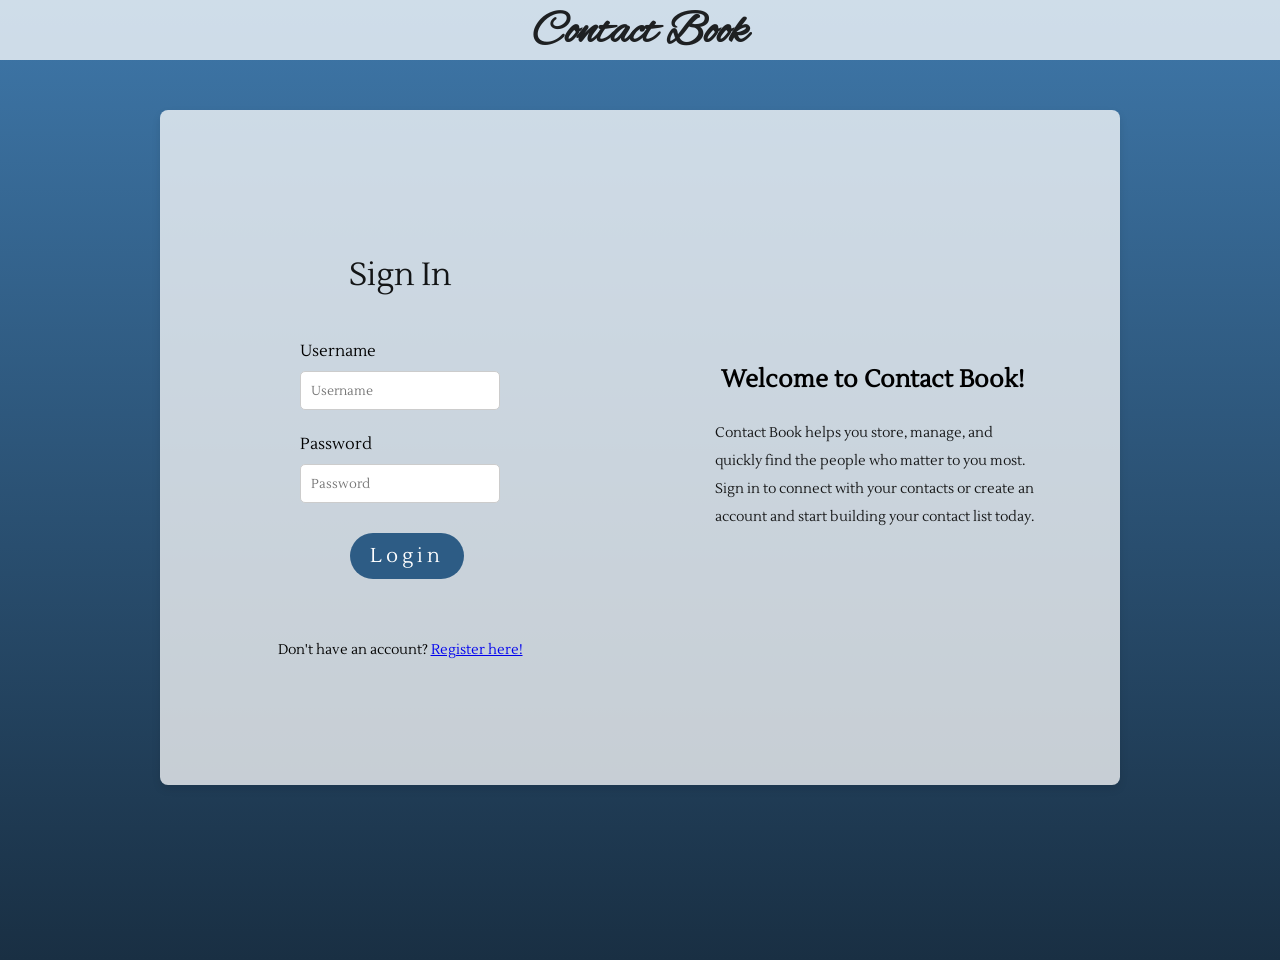
<file: index.html>
<html lang="en">
<head>
    <meta charset="UTF-8">
    <meta name="viewport" content="width=device-width, initial-scale=1.0">
    <title>Contact Book</title>

    <!-- Fonts used by the top banner. -->
    <link rel="preconnect" href="https://fonts.googleapis.com">
    <link rel="preconnect" href="https://fonts.gstatic.com" crossorigin>
    <link href="https://fonts.googleapis.com/css2?family=Alex+Brush&family=Lustria&display=swap" rel="stylesheet">

    <link href="css/styles.css" type="text/css" rel="stylesheet">

    <!-- Login page scripts. Password hashing is handled by the PHP API, not the frontend. -->
    <script type="text/javascript" src="js/config.js"></script>
    <script type="text/javascript" src="js/api.js"></script>
    <script type="text/javascript" src="js/session.js"></script>
    <script type="text/javascript" src="js/auth.js"></script>
</head>

<body>
    <div class="topBanner">
        <h1><a href="index.html">Contact Book</a></h1>
    </div>
    <main class="mainArea">
    <div class="centerBoxLogin">
        <div class="loginForm">
            <p class="formTitle">Sign In</p>

            <form onsubmit="return false;">
                <label for="loginName">Username</label>
                <input type="text" id="loginName" name="loginName" placeholder="Username" autocomplete="username" onkeydown="loginOnEnter(event);"><br>

                <label for="loginPassword">Password</label>
                <input type="password" id="loginPassword" name="loginPassword" placeholder="Password" autocomplete="current-password" onkeydown="loginOnEnter(event);"><br><br>

                <button type="button" id="loginButton" onclick="doLogin();">Login</button>
            </form>

            <span id="loginResult" aria-live="polite"></span>

            <p class="UseOurSite">Don't have an account? <a href="register.html">Register here!</a></p>
        </div>

        <div class="welcomeMessage">
            <h2>Welcome to Contact Book!</h2>
            <p>
                Contact Book helps you store, manage, and quickly find the people who matter to you most.
                Sign in to connect with your contacts or create an account and start building your contact list today.
            </p>
        </div>
    </div>
    </main>
</body>
</html>
</file>
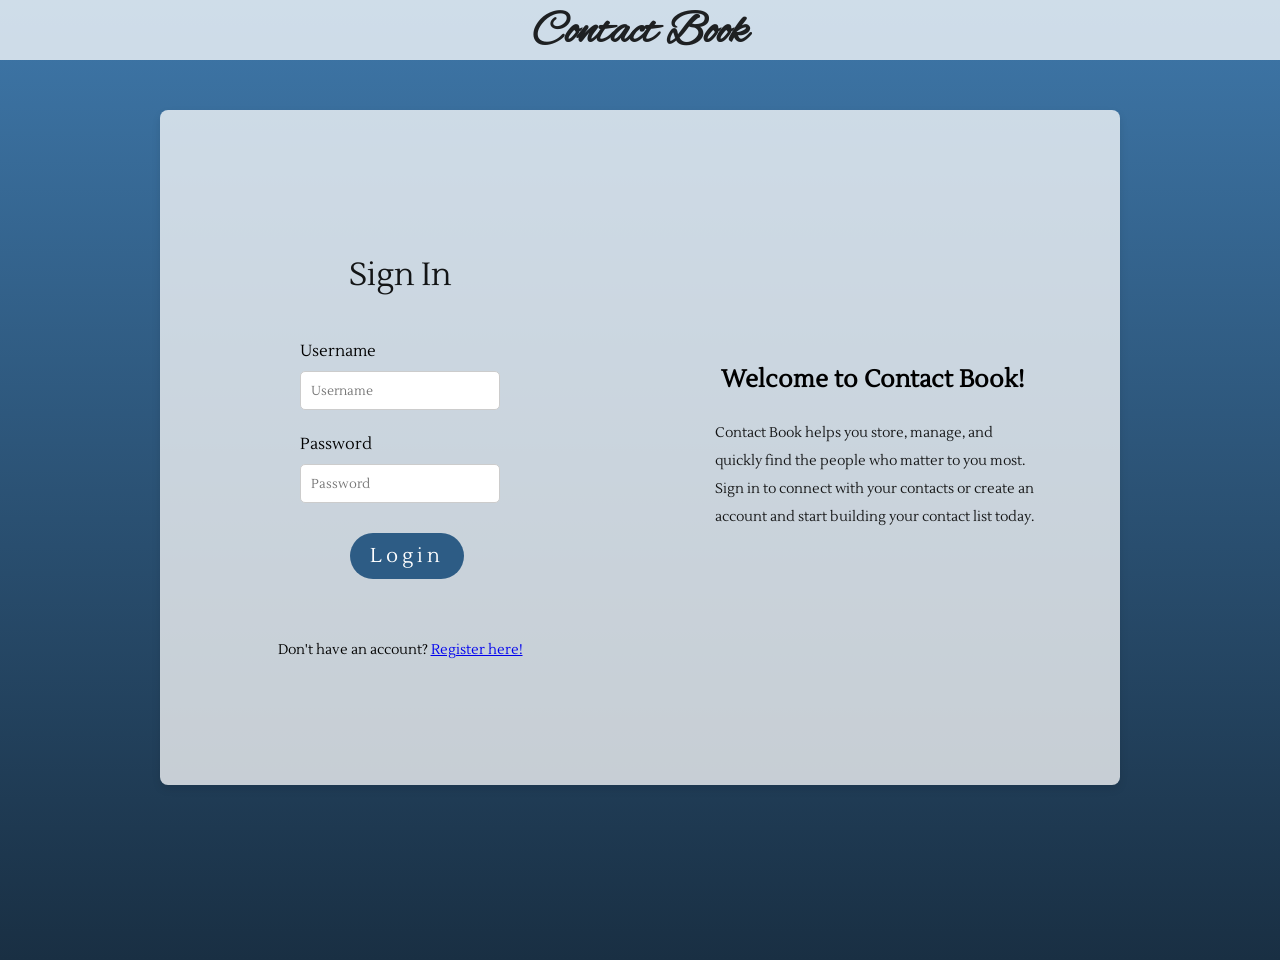
<file: contact.html>
<html lang="en">
<head>
	<meta charset="UTF-8">
	<meta name="viewport" content="width=device-width, initial-scale=1.0">
	<title>Contact Book - Contacts</title>

	<link href="css/styles.css" rel="stylesheet">

	<!-- Fonts used by the top banner. -->
    <link rel="preconnect" href="https://fonts.googleapis.com">
    <link rel="preconnect" href="https://fonts.gstatic.com" crossorigin>
    <link href="https://fonts.googleapis.com/css2?family=Alex+Brush&family=Lustria&display=swap" rel="stylesheet">

    <!-- Delete icon used by the delete contact button. -->
	<link rel="stylesheet" href="https://fonts.googleapis.com/css2?family=Material+Symbols+Outlined:opsz,wght,FILL,GRAD@24,400,0,0&icon_names=delete">

	<style>
		.material-symbols-outlined {
			font-variation-settings:
			'FILL' 0,
			'wght' 400,
			'GRAD' 0,
			'opsz' 24
		}
	</style>

    <!-- Contact page scripts. Order matters because later files depend on earlier files. -->
    <script type="text/javascript" src="js/config.js"></script>
    <script type="text/javascript" src="js/api.js"></script>
    <script type="text/javascript" src="js/session.js"></script>
    <script type="text/javascript" src="js/contact-ui.js"></script>
    <script type="text/javascript" src="js/mock-contacts.js"></script>
    <script type="text/javascript" src="js/contacts.js"></script>

	<script type="text/javascript">
	document.addEventListener("DOMContentLoaded", function()
	{
		readCookie();
		showEmptyContacts();
		//loadContacts();		Removed for presentation purposes
	}, false);
	</script>
</head>

<body class="dashboardPage">
	<div class="topBanner">
		<div class="leftTools">
			<div class="searchRow">
				<label for="contactSearchText" class="searchLabel">Search Contacts</label>
				<input type="search" id="contactSearchText" placeholder="Search Contacts..." oninput="searchContacts();" onkeydown="searchContactsOnEnter(event);">

				<button type="button" id="searchContactButton" title="Search Contacts" onclick="searchContacts();">
					<svg viewBox="0 0 24 24" width="24" height="24" stroke="currentColor" stroke-width="2" fill="none" stroke-linecap="round" stroke-linejoin="round" class="searchIcon">
						<circle cx="11" cy="11" r="8"></circle>
						<line x1="21" y1="21" x2="16.65" y2="16.65"></line>
					</svg>
				</button>

				<button type="button" id="clearSearchButton" onclick="clearSearch();">Clear</button>
			</div>
		</div>

		<h1><a href="index.html">Contact Book</a></h1>

		<div class="rightTools">
			<span id="userName"></span>
			<button type="button" id="logoutButton" onclick="doLogout();">Logout</button>
		</div>
	</div>

	<div class="contactLayout">
		<aside class="dashboardShell">
			<h1 class="contactListHeader">Your Contacts</h1>
			<span id="contactSearchResult" aria-live="polite"></span>
			<div id="contactList"></div>

			<div id="addContactButton-container">
                <button type="button" id="addContactButton" onclick="showAddContactMessage();">Add Contact</button>
            </div>
		</aside>

		<div class="mainSpace">
			<main class="contactArea">
				<div class="contactCard">
					<p id="emptyContactsMessage">Welcome to your Contact Book! Your contacts will appear here once you select them from the list to your left.</p>
					<div id="contactCardDetails"></div>

					<div id="addContactForm">
						<h2>Add Contact</h2>

						<label for="contactFirstName">First Name</label>
						<input type="text" id="contactFirstName" placeholder="First Name" onkeydown="addContactOnEnter(event);">

						<label for="contactLastName">Last Name</label>
						<input type="text" id="contactLastName" placeholder="Last Name" onkeydown="addContactOnEnter(event);">

						<label for="contactPhone">Phone</label>
						<input type="tel" id="contactPhone" placeholder="Phone Number" inputmode="numeric" maxlength="10" onkeydown="addContactOnEnter(event);">

						<label for="contactEmail">Email</label>
						<input type="email" id="contactEmail" placeholder="Email Address" onkeydown="addContactOnEnter(event);">

						<div class="formButtonRow">
							<button type="button" id="createContactButton" onclick="createContact();">Save Contact</button>
							<button type="button" id="cancelContactButton" onclick="cancelAddContact();">Cancel</button>
						</div>

						<span id="addContactResult" aria-live="polite"></span>
					</div>

					<div id="editContactForm">
						<h2>Edit Contact</h2>

						<label for="editContactFirstName">First Name</label>
						<input type="text" id="editContactFirstName" placeholder="First Name" onkeydown="editContactOnEnter(event);">

						<label for="editContactLastName">Last Name</label>
						<input type="text" id="editContactLastName" placeholder="Last Name" onkeydown="editContactOnEnter(event);">

						<label for="editContactPhone">Phone</label>
						<input type="tel" id="editContactPhone" placeholder="Phone Number" inputmode="numeric" maxlength="10" onkeydown="editContactOnEnter(event);">

						<label for="editContactEmail">Email</label>
						<input type="email" id="editContactEmail" placeholder="Email Address" onkeydown="editContactOnEnter(event);">

						<div class="formButtonRow">
							<button type="button" id="updateContactButton" onclick="updateContact();">Update Contact</button>
							<button type="button" id="cancelEditContactButton" onclick="cancelEditContact();">Cancel</button>
						</div>

						<span id="editContactResult" aria-live="polite"></span>
					</div>
				</div>
			</main>
		</div>
	</div>

	<div id="deleteContactForm" role="dialog" aria-modal="true" aria-labelledby="deleteContactTitle">
		<div class="deleteDialogBox">
			<h2 id="deleteContactTitle">Delete Contact</h2>

			<p id="deleteContactText">Are you sure you want to delete this contact?</p>

			<div class="formButtonRow">
				<button type="button" id="confirmDeleteContactButton" onclick="deleteContact();">Delete Contact</button>
				<button type="button" id="cancelDeleteContactButton" onclick="cancelDeleteContact();">Cancel</button>
			</div>

			<span id="deleteContactResult" aria-live="polite"></span>
		</div>
	</div>
</body>
</html>
</file>
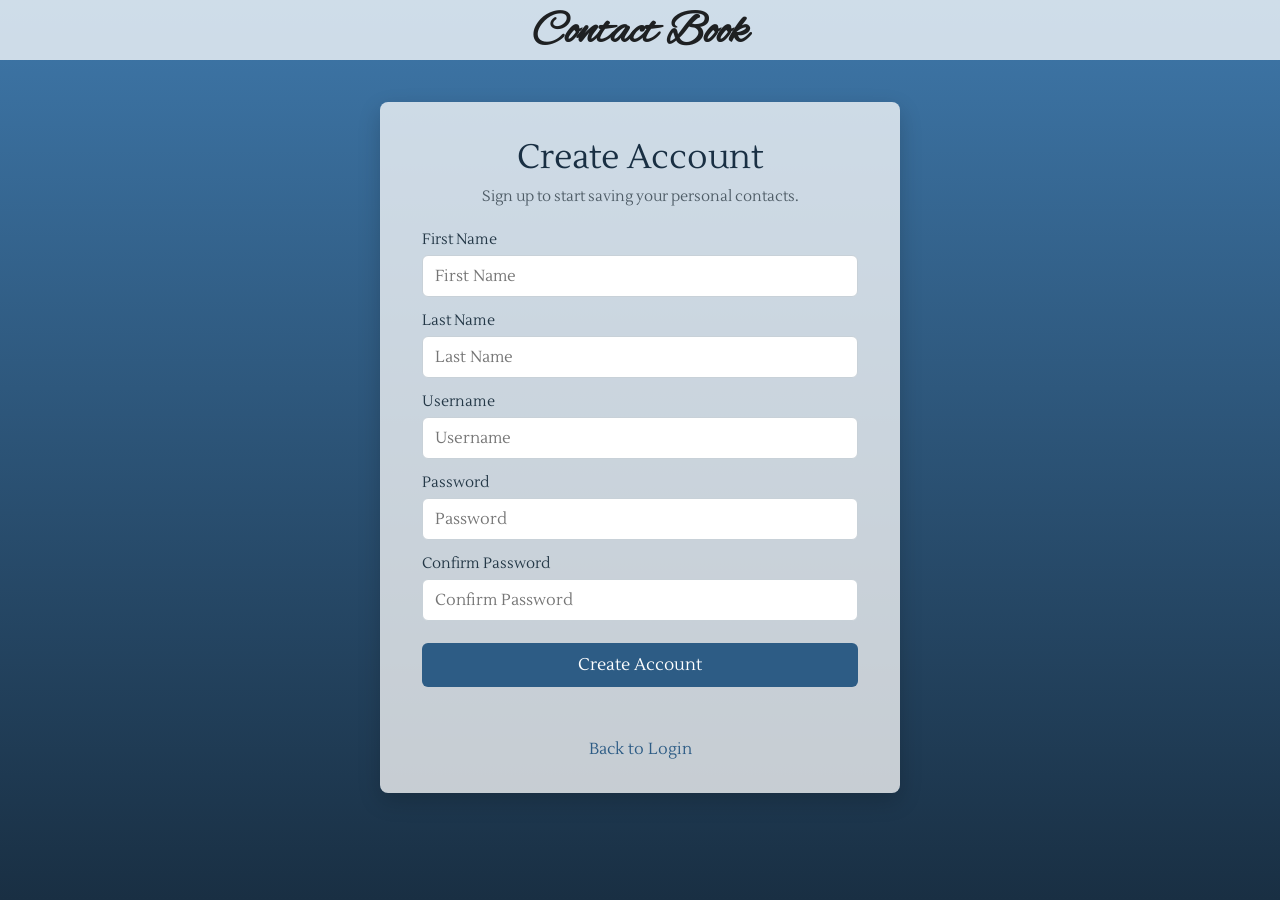
<file: register.html>
<html lang="en">
<head>
	<meta charset="UTF-8">
	<meta name="viewport" content="width=device-width, initial-scale=1.0">
	<title>Contact Book - Register</title>

    <!-- Fonts used by the top banner. -->
    <link href="https://fonts.googleapis.com/css2?family=Alex+Brush&family=Lustria&display=swap" rel="stylesheet">
    <link href="css/styles.css" rel="stylesheet">

    <!-- Registration page scripts. Password hashing is handled by the PHP API, not the frontend. -->
    <script type="text/javascript" src="js/config.js"></script>
    <script type="text/javascript" src="js/api.js"></script>
    <script type="text/javascript" src="js/session.js"></script>
    <script type="text/javascript" src="js/auth.js"></script>
</head>

<body class="registerPage">
	<div class="topBanner">
		<h1><a href="index.html">Contact Book</a></h1>
	</div>

	<div id="registerDiv">
		<span id="inner-title">Create Account</span>
		<p class="formHelp">Sign up to start saving your personal contacts.</p>

		<label for="registerFirstName">First Name</label>
		<input type="text" id="registerFirstName" placeholder="First Name" autocomplete="given-name" onkeydown="registerOnEnter(event);"><br>

		<label for="registerLastName">Last Name</label>
		<input type="text" id="registerLastName" placeholder="Last Name" autocomplete="family-name" onkeydown="registerOnEnter(event);"><br>

		<label for="registerLogin">Username</label>
		<input type="text" id="registerLogin" placeholder="Username" autocomplete="username" onkeydown="registerOnEnter(event);"><br>

		<label for="registerPassword">Password</label>
        <input type="password" 
            id="registerPassword"
            placeholder="Password"
            autocomplete="new-password"
            oninput="checkRegisterPasswords();" 
            onkeydown="registerOnEnter(event);"><br>

        <label for="registerConfirmPassword">Confirm Password</label>
        <input type="password"
            id="registerConfirmPassword"
            placeholder="Confirm Password"
            autocomplete="new-password"
            oninput="checkRegisterPasswords();" 
            onkeydown="registerOnEnter(event);"><br>

		<button type="button" id="registerButton" class="buttons" onclick="doRegister();">Create Account</button>
		<span id="registerResult" aria-live="polite"></span>
		<a id="backToLoginLink" href="index.html">Back to Login</a>
	</div>
</body>
</html>
</file>
<file: css/styles.css>
/* READ: This file contains all the style code for the whole site. With that being the case, it is VERY messy.*/
/* I've tried to find at each point where I can see that the code is only for a specific page (e.g., register.html or contact.html) and added comments to indicate that. */
/* Each sections comment will have a start comment starting with "START" and an end comment ending with "END". */
/* If you are trying to find a specific style code for a specific page, I recommend using Ctrl+F (Windows) or Cmd+F (Mac) to find the style for the section you're looking for. */

/* General styles for the body of the whole site. This includes the login page, registration page, and contact dashboard. */
body {
    font-family: "Lustria", serif;
    background-image: linear-gradient(to bottom, #3E77A9, #192F43 );
    margin: 0;
    padding: 0;
    min-height: 100vh;
}

.registerPage {
    min-height: 100vh;
}

.dashboardPage {
    min-height: 100vh;
}

.contactLayout {
    display: flex;
    flex-direction: row;
    height: calc(100vh - 60px);
}

/* START: Style for the top banner. This should stay consistent throughout the whole site*/
/*------------------------------------------------------------------------------------------*/
.topBanner{
    background-color: rgba(255, 255, 255, 0.75);
    width: 100%;
    height: 60px;

    display: flex;
    align-items: center;       /* Center vertically */
    justify-content: center;  /* Center horizontally */

    padding: 0 20px;
    box-sizing: border-box;
}

.topBanner h1 {
    font-family: "Alex Brush", cursive;
    font-size: 46px;
    opacity: 0.85;
    margin: 0;
    transform: translateY(3px);
}

.topBanner h1 a {
    text-decoration: none;
    color: inherit;
}
/*------------------------------------------------------------------------------------------*/
/* END: Style for the top banner. */


/* START: Style for the registration page (register.html) */
/*------------------------------------------------------------------------------------------*/
#registerDiv {
    background-color: rgba(255, 255, 255, 0.75);
    width: min(520px, calc(100% - 32px));
    margin: 42px auto;
    padding: 34px 42px;
    border-radius: 8px;
    box-shadow: 0 8px 22px rgba(0, 0, 0, 0.18);
    box-sizing: border-box;
}

#inner-title {
    display: block;
    margin-bottom: 8px;
    color: #192F43;
    font-size: 34px;
    text-align: center;
}

.formHelp {
    margin: 0 0 24px 0;
    color: #4f5d67;
    font-size: 15px;
    text-align: center;
}

#registerDiv label {
    display: block;
    margin: 14px 0 6px 0;
    color: #243847;
    font-size: 15px;
}

#registerDiv input[type="text"],
#registerDiv input[type="password"] {
    width: 100%;
    min-height: 42px;
    padding: 10px 12px;
    border: 1px solid #c8d1d8;
    border-radius: 6px;
    box-sizing: border-box;
    font-family: "Lustria", serif;
    font-size: 16px;
}

#registerDiv input[type="text"]:focus,
#registerDiv input[type="password"]:focus {
    outline: 3px solid rgba(62, 119, 169, 0.25);
    border-color: #3E77A9;
}

#registerButton {
    width: 100%;
    min-height: 44px;
    margin-top: 22px;
    border: 0;
    border-radius: 6px;
    background-color: #2d5c85;
    color: #ffffff;
    cursor: pointer;
    font-family: "Lustria", serif;
    font-size: 17px;
}

#registerButton:hover,
#registerButton:focus {
    background-color: #20425f;
}

#registerButton:disabled {
    background-color: #8aa8c2;
    cursor: wait;
}

#loginButton:disabled {
    cursor: wait;
}

#loginResult {
    display: block;
    min-height: 22px;
    margin-top: 10px;
    text-align: center;
    font-size: 14px;
}

#registerResult {
    display: block;
    min-height: 24px;
    margin-top: 16px;
    text-align: center;
    font-size: 15px;
}

.errorMessage {
    color: #8a1f11;
}

.successMessage {
    color: #1c6b39;
}

#backToLoginLink {
    display: block;
    margin-top: 12px;
    color: #2d5c85;
    text-align: center;
    text-decoration: none;
}

#backToLoginLink:hover,
#backToLoginLink:focus {
    text-decoration: underline;
}
/*------------------------------------------------------------------------------------------*/
/* END: Style for the registration page (register.html) */


/* START: Style for the main content area (contact.html). */
/* READ: This code is very messy, I am NOT 100% sure that this is only code for contact.html*/
/*------------------------------------------------------------------------------------------*/
.mainArea {
    flex: 1;
    height: 100%;
    overflow-y: auto;
    display: flex;
    flex-direction: column;
}

.leftTools {   
    display: flex;
    gap: 8px;
    margin-right: auto;
}

.rightTools {
    display: flex;
    align-items: center;
    gap: 10px;
    margin-left: auto;
}

/* Style for left sidebar with Contact list of names in center and add contact button at the bottom */
.dashboardShell {
    width: 225px;
    height: 100%;
    background: rgba(255, 255, 255, 0.75);
    padding: 20px;
    box-sizing: border-box;
    overflow-y: hidden;
    display: flex;
    flex-direction: column;
    
}

.dashboardHeader {
    display: flex;
    align-items: center;
    justify-content: space-between;
    gap: 16px;
    border-bottom: 1px solid #d8e0e6;
    padding-bottom: 18px;
}

.dashboardHeader h1 {
    margin: 0 0 6px 0;
    color: #192F43;
    font-size: 34px;
}



#userName {
    color: #4f5d67;
    font-size: 16px;
}

#logoutButton,
/*#searchContactButton,*/
/*#addContactButton,*/
/*#deleteContactButton,*/
#editContactButton
 {
    min-height: 40px;
    border: 0;
    border-radius: 6px;
    background-color: #2d5c85;
    color: #ffffff;
    cursor: pointer;
    font-family: "Lustria", serif;
    font-size: 15px;
}

#addContactButton {
    background-color: #2d5c85;
    min-height: 24px;
    color: #ffffff;
    cursor: pointer;
    font-family: "Lustria", serif;
    font-size: 13px;
    border: 0;
    border-radius: 6px;
}

#addContactButton:hover {
    background-color: #20425f;
}

#logoutButton {
    width: 100px;
}

.dashboardTools {
    margin-top: 24px;
}

.dashboardTools label {
    display: block;
    margin-bottom: 8px;
    color: #243847;
}

.searchRow {
    display: flex;
    align-items: center;
    gap: 10px;
}

.searchLabel {
    position: absolute;
    left: -10000px;
}

.topBanner input[id="contactSearchText"] {
    width: 150px;
    height: 24px;
    padding: 6px 10px;
    font-size: 14px;
    border-radius: 25px;
    border: 1px solid #c8d1d8;
    
    /*flex: 1;
    min-height: 24px;
    box-sizing: border-box;
    font-family: "Lustria", serif;
    font-size: 16px;*/
}

/* Style for the search button next to the search box on contact page (contact.html) */
/* Its just the magnifying glass icon, so I removed the background and border.*/
#searchContactButton {
    background: none;
    border: none;
    padding: 0;
    cursor: pointer;
    color: #3E77A9;
    display: flex;
    align-items: center;
    justify-content: center;
    /*width: 60px;
    height: 20px;
    background-color: #3E77A9;
    color: #ffffff;*/
}

/* Style for the search button when hovered over it on contact page (contact.html) */
#searchContactButton:hover {
    color: #476B8A;
    
}

#searchContactButton:disabled {
    color: #8aa8c2;
    cursor: wait;
}

#clearSearchButton {
    min-height: 28px;
    border: 0;
    border-radius: 6px;
    background-color: #2d5c85;
    color: #ffffff;
    cursor: pointer;
    font-family: "Lustria", serif;
    font-size: 13px;
}

#clearSearchButton:hover {
    background-color: #20425f;
}

#clearSearchButton:disabled {
    background-color: #8aa8c2;
    cursor: wait;
}

#contactSearchResult {
    display: block;
    min-height: 24px;
    margin-top: 12px;
    color: #4f5d67;
}

.contactActions {
    display: flex;
    gap: 12px;
    margin-top: 18px;
}

.contactActions button {
    flex: 1;
}

/*#deleteContactButton {
    background-color: #8a1f11;
}*/ 

.contactListHeader {
    font-size: 14px;
    color: #192F43;
    /*margin-bottom: 12px;*/
    align-self: center;
}
#contactListArea {
    min-height: 260px;
    margin-top: 24px;
    padding: 24px;
    border: 1px solid #d8e0e6;
    border-radius: 8px;
    background-color: #f7f9fb;
}

#emptyContactsMessage {
    margin: 78px 0;
    color: #4f5d67;
    text-align: center;
    font-size: 18px;
}

#contactList {
    display: flex;
    flex-direction: column;
    flex: 1;
    overflow-y: auto;
    margin: 12px;
}

#addContactButton-container {
    margin-top:auto;
    padding-top: 12px;
    background:none;
    width: 100%;
    display: flex;
    justify-content: center;
}
/* This style code handles the divider between contact groups (CURRENTLY ORDERED BY LAST NAME) */
/* e.g., "A" for all contacts starting with "A" */
.contactDivider {
    /*position: sticky;*/
    /*top: 0;*/
    background: none;
    z-index: 1;

    font-weight: bold;
    font-size: 13px;
    color: #3E77A9;

    padding: 6px 10px;
    margin-top: 10px;

    border-bottom: 1px solid #d8e0e6;
}

#addContactButton {
    margin-top: auto;
    align-self: center;
    width: 80%;
}

.mainSpace {
    flex: 1;
    display: flex;
    align-items: center;
    justify-content: center;
}
.contactCard {
    position: relative;
    background: rgba(255, 255, 255, 0.75);
    width: clamp(300px, 50vw, 500px);
    height: auto;
    margin: 0 auto;
    padding: 40px;
    border-radius: 12px;
    box-shadow: 0 4px 8px rgba(0, 0, 0, 0.1);
    display: flex;
    align-items: center;
    justify-content: center;
}


#addContactForm,
#editContactForm {
    display: none;
    width: 80%;
}

#addContactForm h2,
#editContactForm h2,
#contactCardDetails h2 {
    color: #192F43;
    text-align: center;
}

#addContactForm label,
#editContactForm label {
    display: block;
    margin-top: 10px;
    color: #192F43;
}

#addContactForm input[type="text"],
#addContactForm input[type="tel"],
#addContactForm input[type="email"],
#editContactForm input[type="text"],
#editContactForm input[type="tel"],
#editContactForm input[type="email"] {
    width: 100%;
    min-height: 34px;
    padding: 8px;
    border: 1px solid #c8d1d8;
    border-radius: 6px;
    box-sizing: border-box;
    font-family: "Lustria", serif;
}

.formButtonRow {
    display: flex;
    gap: 10px;
    margin-top: 16px;
}

#createContactButton,
#cancelContactButton,
#updateContactButton,
#cancelEditContactButton,
#openEditContactButton,
#openDeleteContactButton,
#confirmDeleteContactButton,
#cancelDeleteContactButton {
    flex: 1;
    min-height: 36px;
    border: 0;
    border-radius: 6px;
    color: #ffffff;
    cursor: pointer;
    font-family: "Lustria", serif;
}

#createContactButton {
    background-color: #2d5c85;
}

#updateContactButton {
    background-color: #2d5c85;
}

#cancelContactButton,
#cancelEditContactButton,
#cancelDeleteContactButton {
    background-color: #20425f;
}

#openEditContactButton {
    width: 100%;
    margin-top: 12px;
    background-color: #2d5c85;
}

#openDeleteContactButton {
    width: 100%;
    margin-top: 12px;
    background-color: #8a1f11;
    display: flex;
    align-items: center;
    justify-content: center;
    gap: 6px;
}

#confirmDeleteContactButton {
    background-color: #8a1f11;
}

#openDeleteContactButton .material-symbols-outlined {
    font-size: 20px;
}

#deleteContactForm {
    display: none;
    position: fixed;
    left: 0;
    top: 0;
    width: 100%;
    min-height: 100vh;
    padding: 20px;
    box-sizing: border-box;
    background-color: rgba(25, 47, 67, 0.55);
    align-items: center;
    justify-content: center;
    z-index: 1000;
}

.deleteDialogBox {
    width: min(420px, 100%);
    padding: 26px;
    border-radius: 8px;
    background-color: #ffffff;
    box-shadow: 0 8px 22px rgba(0, 0, 0, 0.25);
    box-sizing: border-box;
}

.deleteDialogBox h2 {
    margin-top: 0;
    color: #192F43;
    text-align: center;
}

#deleteContactText {
    color: #192F43;
    text-align: center;
}

#addContactResult,
#editContactResult,
#deleteContactResult {
    display: block;
    min-height: 22px;
    margin-top: 12px;
    text-align: center;
}

.contactListButton {
    width: 100%;
    min-height: 34px;
    margin-top: 4px;
    border: 0;
    border-radius: 6px;
    background-color: transparent;
    color: #192F43;
    cursor: pointer;
    font-family: "Lustria", serif;
}

.contactListButton:hover {
    background-color: #d9e4ed;
}

.sidebarEmptyMessage {
    color: #4f5d67;
    font-size: 13px;
    text-align: center;
}

#contactCardDetails {
    display: none;
    color: #192F43;
    font-size: 18px;
}

/* READ: This code is very messy, I am NOT 100% sure that this is only code for contact.html. */
/*------------------------------------------------------------------------------------------*/
/* END: Style for the main content area (contact.html). */


/* START of Responsive design for mobile devices */
/*--------------------------------------------------------------------------------------------------------------*/

@media (max-width: 640px) {
    .topBanner {
        height: auto;
        padding: 14px 0;
        font-size: 30px;
    }

    #registerDiv {
        margin: 24px auto;
        padding: 26px 22px;
    }

    #inner-title {
        font-size: 28px;
    }

    .dashboardShell {
        margin: 24px auto;
        padding: 20px;
    }

    .dashboardHeader,
    .searchRow,
    .contactActions {
        display: block;
    }

    #logoutButton,
    /*#searchContactButton,*/
    #addContactButton,
    #editContactButton,
    #deleteContactButton {
        width: 100%;
        margin-top: 10px;
    }
}
/*--------------------------------------------------------------------------------------------------------------*/
/* END of Responsive Design for mobile devices */



/* START of Style for the login page (index.html) */ 
/*--------------------------------------------------------------------------------------------------------------*/

/* Style for the center white box on login page (index.html)*/
.centerBoxLogin {
    background-color: rgba(255, 255, 255, 0.75);
    width: 75%;
    height: 75%;
    margin: 50px auto;
    border-radius: 8px;
    box-shadow: 0 4px 8px rgba(0, 0, 0, 0.1);
    display: flex;
    align-items: center;
    justify-content: space-between;
}

/* Ensure the left and right sections of the center box take equal space on login page (index.html) */
.centerBoxLogin div {
    flex: 1;
    min-width: 0;
}

/* Login form style (Left side of Center Box) on login page (index.html)*/
.loginForm {
    display: flex;
    flex-direction: column;
    align-items: center;
    justify-content: center;

}

.loginForm label {
    display: block;
    margin-top: 14px;
    text-align: left;
    width: 200px;
}

/* Style for "Sign in" title on login page (index.html)*/
.formTitle { 
    font-size: 32px;
    opacity: 0.90;
}

/* Style for the input fields (Username and Password Boxes) on login page (index.html)*/
.loginForm input[type="text"], .loginForm input[type="password"] {
    font-family: "Lustria", serif;
    width: 200px;
    padding: 10px;
    margin: 10px 0;
    border: 1px solid #ccc;
    border-radius: 5px;
}

/* Style for "Don't have an account? Sign up here!" text on login page (index.html)*/
.UseOurSite {
    font-size: 14px;
}

/* Style for the "Login" Button on login page (index.html) */
input[type="button"], #loginButton{
    font-family: "Lustria", serif;
    background-color: #2d5c85;
    color: white;
    font-size: 20px;
    letter-spacing: 4px;
    border: none;
    padding: 10px 20px;
    border-radius: 50px;
    cursor: pointer;
    align-self: flex-start;
    margin-left: 50px;
}

/* Style for the "Login" Button when hovered over it on Login Page (index.html)*/
input[type="button"], #loginButton:hover {
    background-color: #20425f;
}

/* Welcome message style (Right side of Center Box) for login page (index.html) */
.welcomeMessage{
    display: flex;
    flex-direction: column;
    align-items: center;
    justify-content: center;
}

.welcomeMessage h2 {
    font-size: 24px;
    margin-bottom: 10px;
    transform: translateX(-8px);
}
.welcomeMessage p {
    font-size: 14px;
    opacity: 0.90;
    margin-bottom: 20px;
    line-height: 2.0;
    transform: translateX(-3px);
    max-width: 325px;
}
/*--------------------------------------------------------------------------------------------------------------*/
/* END of Style for the login page (index.html) */
</file>
